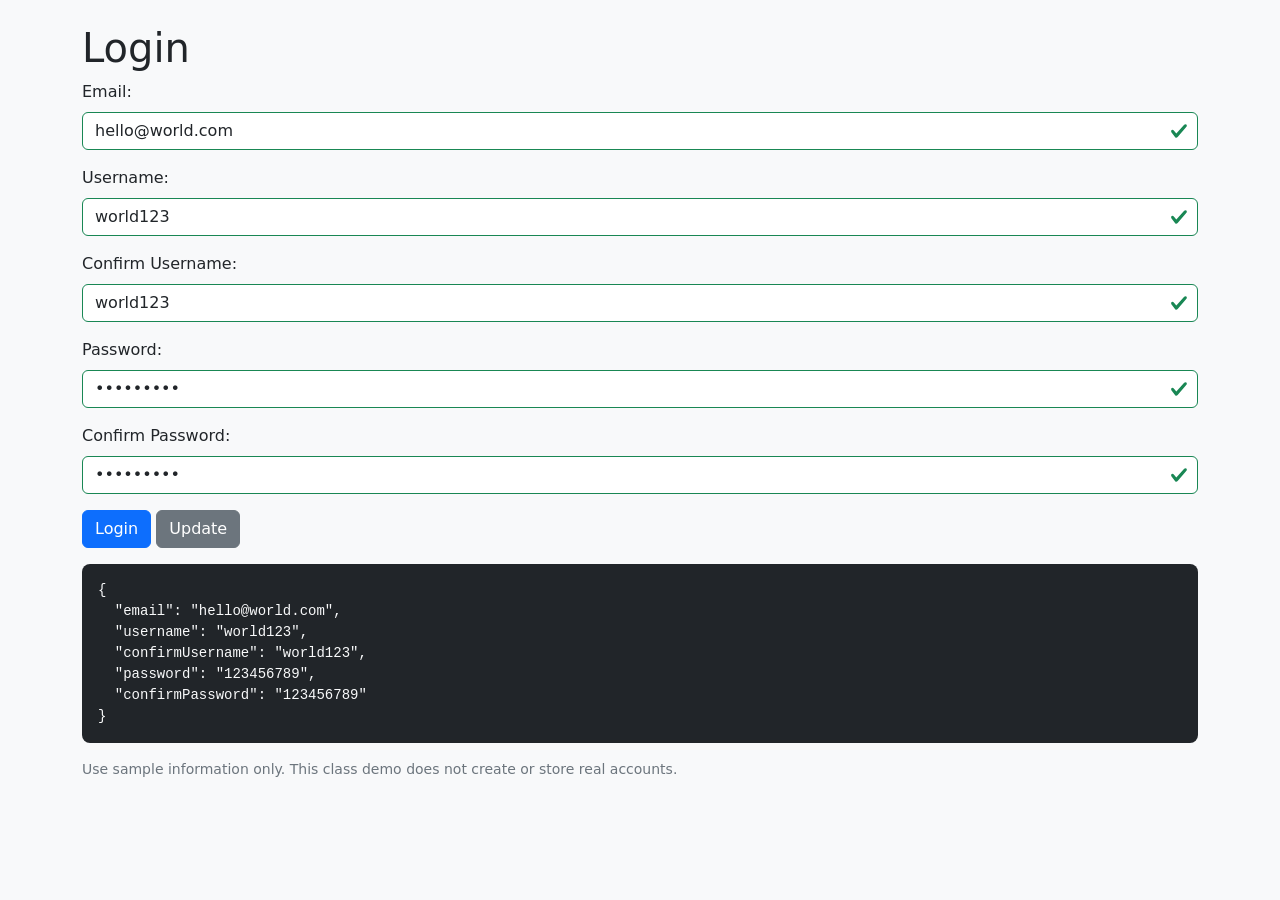
<file: signup (1).html>
<!DOCTYPE html>
<html lang="en">
<head>
    <meta charset="UTF-8">
    <meta name="viewport" content="width=device-width, initial-scale=1.0">
    <title>User Signup | Dhruvi's Website</title>
    <link href="https://cdn.jsdelivr.net/npm/bootstrap@5.3.3/dist/css/bootstrap.min.css" rel="stylesheet">
    <link rel="stylesheet" href="signup.css">
</head>
<body>
    <main class="container py-4">
        <div class="signup-panel">
            <h1 class="page-title">Login</h1>

            <form id="signupForm" novalidate>
                <div class="mb-3">
                    <label for="email" class="form-label">Email:</label>
                    <input type="email" class="form-control is-valid" id="email" name="email"
                           value="hello@world.com" required>
                    <div class="invalid-feedback">Please enter a valid email address.</div>
                </div>

                <div class="mb-3">
                    <label for="username" class="form-label">Username:</label>
                    <input type="text" class="form-control is-valid" id="username" name="username"
                           value="world123" minlength="3" required>
                    <div class="invalid-feedback">Username must be at least 3 characters.</div>
                </div>

                <div class="mb-3">
                    <label for="confirmUsername" class="form-label">Confirm Username:</label>
                    <input type="text" class="form-control is-valid" id="confirmUsername" name="confirmUsername"
                           value="world123" required>
                    <div class="invalid-feedback">Usernames must match.</div>
                </div>

                <div class="mb-3">
                    <label for="password" class="form-label">Password:</label>
                    <input type="password" class="form-control is-valid" id="password" name="password"
                           value="123456789" minlength="8" autocomplete="new-password" required>
                    <div class="invalid-feedback">Password must be at least 8 characters.</div>
                </div>

                <div class="mb-3">
                    <label for="confirmPassword" class="form-label">Confirm Password:</label>
                    <input type="password" class="form-control is-valid" id="confirmPassword" name="confirmPassword"
                           value="123456789" autocomplete="new-password" required>
                    <div class="invalid-feedback">Passwords must match.</div>
                </div>

                <button type="submit" class="btn btn-primary">Login</button>
                <button type="button" class="btn btn-secondary" id="updateButton">Update</button>
            </form>

            <pre id="jsonOutput" class="json-output mt-3" aria-live="polite">{
  "email": "hello@world.com",
  "username": "world123",
  "confirmUsername": "world123",
  "password": "123456789",
  "confirmPassword": "123456789"
}</pre>
            <p class="small text-secondary">Use sample information only. This class demo does not create or store real accounts.</p>
        </div>
    </main>

    <script>
        const form = document.getElementById("signupForm");
        const email = document.getElementById("email");
        const username = document.getElementById("username");
        const confirmUsername = document.getElementById("confirmUsername");
        const password = document.getElementById("password");
        const confirmPassword = document.getElementById("confirmPassword");
        const jsonOutput = document.getElementById("jsonOutput");
        const fields = [email, username, confirmUsername, password, confirmPassword];

        function validateField(field) {
            if (field === confirmUsername) {
                field.setCustomValidity(field.value === username.value ? "" : "Usernames do not match.");
            }
            if (field === confirmPassword) {
                field.setCustomValidity(field.value === password.value ? "" : "Passwords do not match.");
            }

            const isValid = field.checkValidity();
            field.classList.toggle("is-invalid", !isValid);
            field.classList.toggle("is-valid", isValid);
            return isValid;
        }

        function updateJson() {
            const shopper = {
                email: email.value.trim(),
                username: username.value.trim(),
                confirmUsername: confirmUsername.value.trim(),
                password: password.value,
                confirmPassword: confirmPassword.value
            };
            jsonOutput.textContent = JSON.stringify(shopper, null, 2);
        }

        fields.forEach((field) => {
            field.addEventListener("input", () => {
                validateField(field);
                if (field === username && confirmUsername.value) validateField(confirmUsername);
                if (field === password && confirmPassword.value) validateField(confirmPassword);
            });
        });

        form.addEventListener("submit", (event) => {
            event.preventDefault();
            const allValid = fields.map(validateField).every(Boolean);
            if (!allValid) {
                form.querySelector(".is-invalid")?.focus();
                updateJson();
                return;
            }
            updateJson();
        });

        document.getElementById("updateButton").addEventListener("click", updateJson);
    </script>
</body>
</html>
</file>
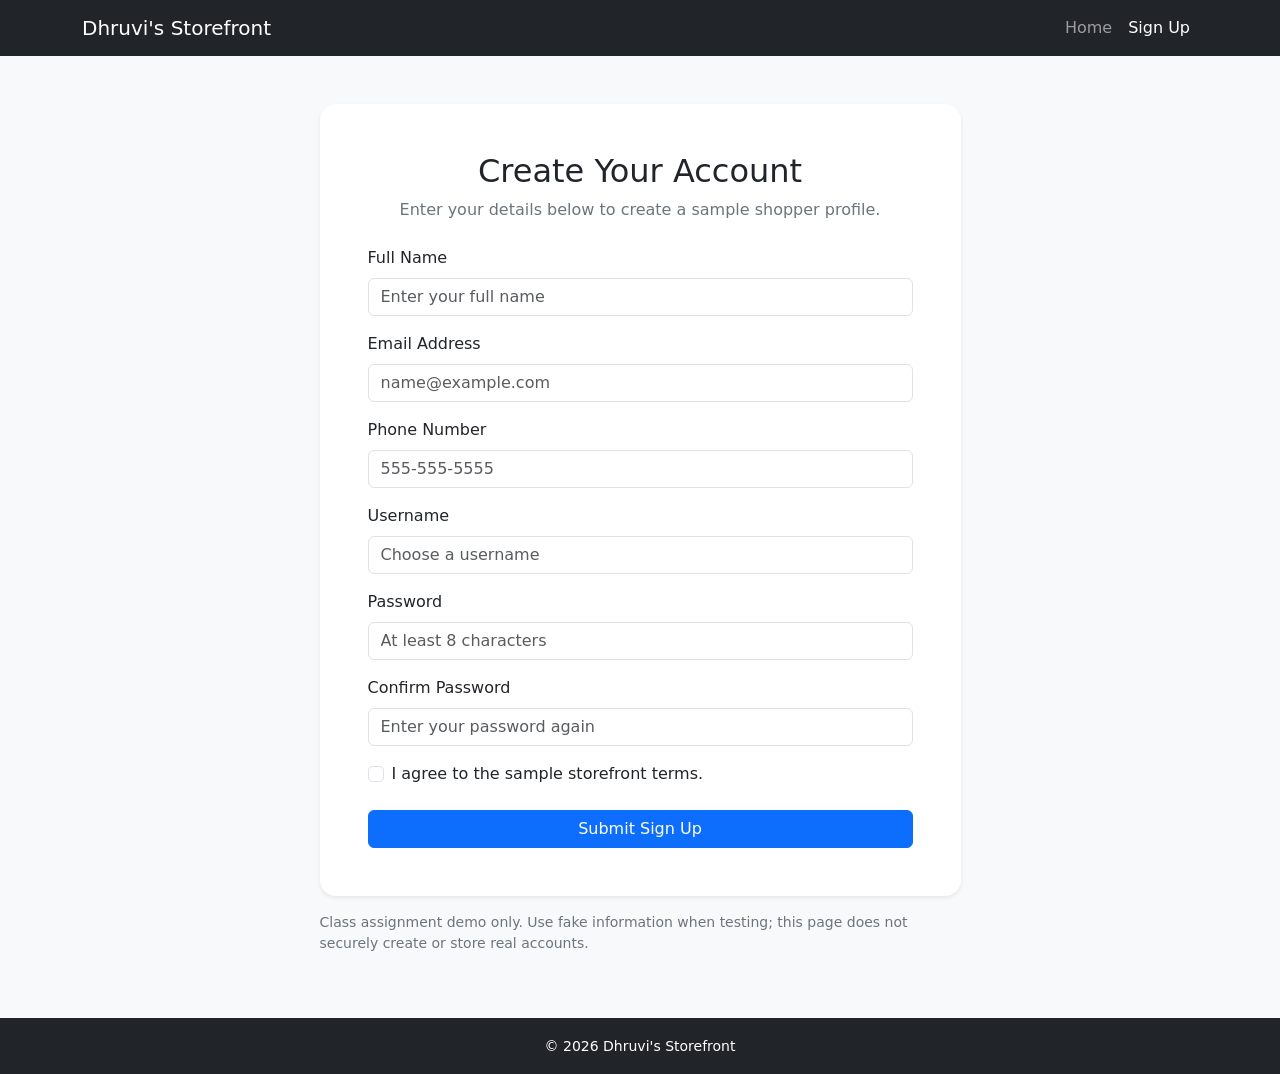
<file: signup.html>
<!DOCTYPE html>
<html lang="en">
<head>
    <meta charset="UTF-8">
    <meta name="viewport" content="width=device-width, initial-scale=1.0">
    <title>New User Sign Up | Dhruvi's Storefront</title>

    <!-- Bootstrap CSS -->
    <link href="https://cdn.jsdelivr.net/npm/bootstrap@5.3.3/dist/css/bootstrap.min.css" rel="stylesheet">
    <!-- Custom CSS -->
    <link rel="stylesheet" href="signup.css">
</head>
<body>
    <!-- Navigation bar -->
    <nav class="navbar navbar-expand-lg navbar-dark bg-dark">
        <div class="container">
            <a class="navbar-brand" href="index.html">Dhruvi's Storefront</a>
            <button class="navbar-toggler" type="button" data-bs-toggle="collapse"
                    data-bs-target="#navbarNav" aria-controls="navbarNav"
                    aria-expanded="false" aria-label="Toggle navigation">
                <span class="navbar-toggler-icon"></span>
            </button>
            <div class="collapse navbar-collapse" id="navbarNav">
                <ul class="navbar-nav ms-auto">
                    <li class="nav-item"><a class="nav-link" href="index.html">Home</a></li>
                    <li class="nav-item"><a class="nav-link active" aria-current="page" href="signup.html">Sign Up</a></li>
                </ul>
            </div>
        </div>
    </nav>

    <main class="container py-5">
        <div class="row justify-content-center">
            <div class="col-lg-8 col-xl-7">
                <section class="card shadow-sm">
                    <div class="card-body p-4 p-md-5">
                        <h1 class="h2 text-center mb-2">Create Your Account</h1>
                        <p class="text-secondary text-center mb-4">Enter your details below to create a sample shopper profile.</p>

                        <form id="signupForm" novalidate>
                            <div class="mb-3">
                                <label for="fullName" class="form-label">Full Name</label>
                                <input class="form-control" type="text" id="fullName" name="fullName"
                                       placeholder="Enter your full name" required minlength="2">
                                <div class="invalid-feedback">Please enter your full name (at least 2 characters).</div>
                            </div>

                            <div class="mb-3">
                                <label for="email" class="form-label">Email Address</label>
                                <input class="form-control" type="email" id="email" name="email"
                                       placeholder="name@example.com" required>
                                <div class="invalid-feedback">Please enter a valid email address.</div>
                            </div>

                            <div class="mb-3">
                                <label for="phone" class="form-label">Phone Number</label>
                                <input class="form-control" type="tel" id="phone" name="phone"
                                       placeholder="555-555-5555" pattern="[0-9()+. \-]{7,20}" required>
                                <div class="invalid-feedback">Please enter a valid phone number.</div>
                            </div>

                            <div class="mb-3">
                                <label for="username" class="form-label">Username</label>
                                <input class="form-control" type="text" id="username" name="username"
                                       placeholder="Choose a username" required minlength="3">
                                <div class="invalid-feedback">Your username must be at least 3 characters.</div>
                            </div>

                            <div class="mb-3">
                                <label for="password" class="form-label">Password</label>
                                <input class="form-control" type="password" id="password" name="password"
                                       placeholder="At least 8 characters" required minlength="8"
                                       autocomplete="new-password">
                                <div class="invalid-feedback">Password must be at least 8 characters.</div>
                            </div>

                            <div class="mb-3">
                                <label for="confirmPassword" class="form-label">Confirm Password</label>
                                <input class="form-control" type="password" id="confirmPassword" name="confirmPassword"
                                       placeholder="Enter your password again" required autocomplete="new-password">
                                <div class="invalid-feedback">Passwords must match.</div>
                            </div>

                            <div class="form-check mb-4">
                                <input class="form-check-input" type="checkbox" id="terms" name="terms" value="accepted" required>
                                <label class="form-check-label" for="terms">I agree to the sample storefront terms.</label>
                                <div class="invalid-feedback">Please check this box to continue.</div>
                            </div>

                            <button class="btn btn-primary w-100" type="submit">Submit Sign Up</button>
                        </form>

                        <div id="resultSection" class="mt-4" hidden>
                            <h2 class="h5">JSON Shopper Document</h2>
                            <p class="small text-secondary">This JSON was created from the form values you submitted.</p>
                            <pre id="jsonOutput" class="json-output" aria-live="polite"></pre>
                            <button id="copyJson" class="btn btn-outline-secondary btn-sm" type="button">Copy JSON</button>
                            <span id="copyMessage" class="small text-success ms-2" aria-live="polite"></span>
                        </div>
                    </div>
                </section>
                <p class="small text-secondary mt-3">
                    Class assignment demo only. Use fake information when testing; this page does not securely create or store real accounts.
                </p>
            </div>
        </div>
    </main>

    <footer class="bg-dark text-white text-center py-3">
        <small>&copy; 2026 Dhruvi's Storefront</small>
    </footer>

    <script src="https://cdn.jsdelivr.net/npm/bootstrap@5.3.3/dist/js/bootstrap.bundle.min.js"></script>
    <script>
        const form = document.getElementById("signupForm");
        const fields = Array.from(form.querySelectorAll("input"));
        const password = document.getElementById("password");
        const confirmPassword = document.getElementById("confirmPassword");
        const resultSection = document.getElementById("resultSection");
        const jsonOutput = document.getElementById("jsonOutput");

        function validateField(field) {
            if (field === confirmPassword) {
                if (confirmPassword.value !== password.value) {
                    confirmPassword.setCustomValidity("Passwords do not match.");
                } else {
                    confirmPassword.setCustomValidity("");
                }
            }

            const valid = field.checkValidity();
            field.classList.toggle("is-invalid", !valid);
            field.classList.toggle("is-valid", valid);
            return valid;
        }

        fields.forEach((field) => {
            field.addEventListener("input", () => {
                validateField(field);
                if (field === password && confirmPassword.value) {
                    validateField(confirmPassword);
                }
            });
            field.addEventListener("change", () => validateField(field));
        });

        form.addEventListener("submit", (event) => {
            event.preventDefault();

            const allValid = fields.map(validateField).every(Boolean);
            if (!allValid) {
                resultSection.hidden = true;
                form.querySelector(":invalid")?.focus();
                return;
            }

            // Build a JSON object using each input's name and value.
            const shopper = {};
            fields.forEach((field) => {
                shopper[field.name] = field.type === "checkbox"
                    ? field.checked
                    : field.value.trim();
            });

            jsonOutput.textContent = JSON.stringify(shopper, null, 2);
            resultSection.hidden = false;
            document.getElementById("copyMessage").textContent = "";
        });

        document.getElementById("copyJson").addEventListener("click", async () => {
            try {
                await navigator.clipboard.writeText(jsonOutput.textContent);
                document.getElementById("copyMessage").textContent = "JSON copied!";
            } catch (error) {
                document.getElementById("copyMessage").textContent =
                    "Copy is unavailable here. Select the JSON text and copy it.";
            }
        });
    </script>
</body>
</html>
</file>
<file: signup.css>
/* Custom styles for the sign-up page */
body {
    min-height: 100vh;
    display: flex;
    flex-direction: column;
    background-color: #f8f9fa;
}

main {
    flex: 1;
}

.card {
    border: 0;
    border-radius: 1rem;
}

.form-control:focus {
    box-shadow: 0 0 0 0.2rem rgba(13, 110, 253, 0.15);
}

/* Red border for fields that fail validation */
.form-control.is-invalid,
.form-check-input.is-invalid {
    border: 2px solid #dc3545;
}

.form-control.is-valid {
    border-color: #198754;
}

.json-output {
    background: #212529;
    color: #f8f9fa;
    border-radius: 0.5rem;
    padding: 1rem;
    white-space: pre-wrap;
    overflow-wrap: anywhere;
    max-height: 24rem;
    overflow-y: auto;
}
</file>
